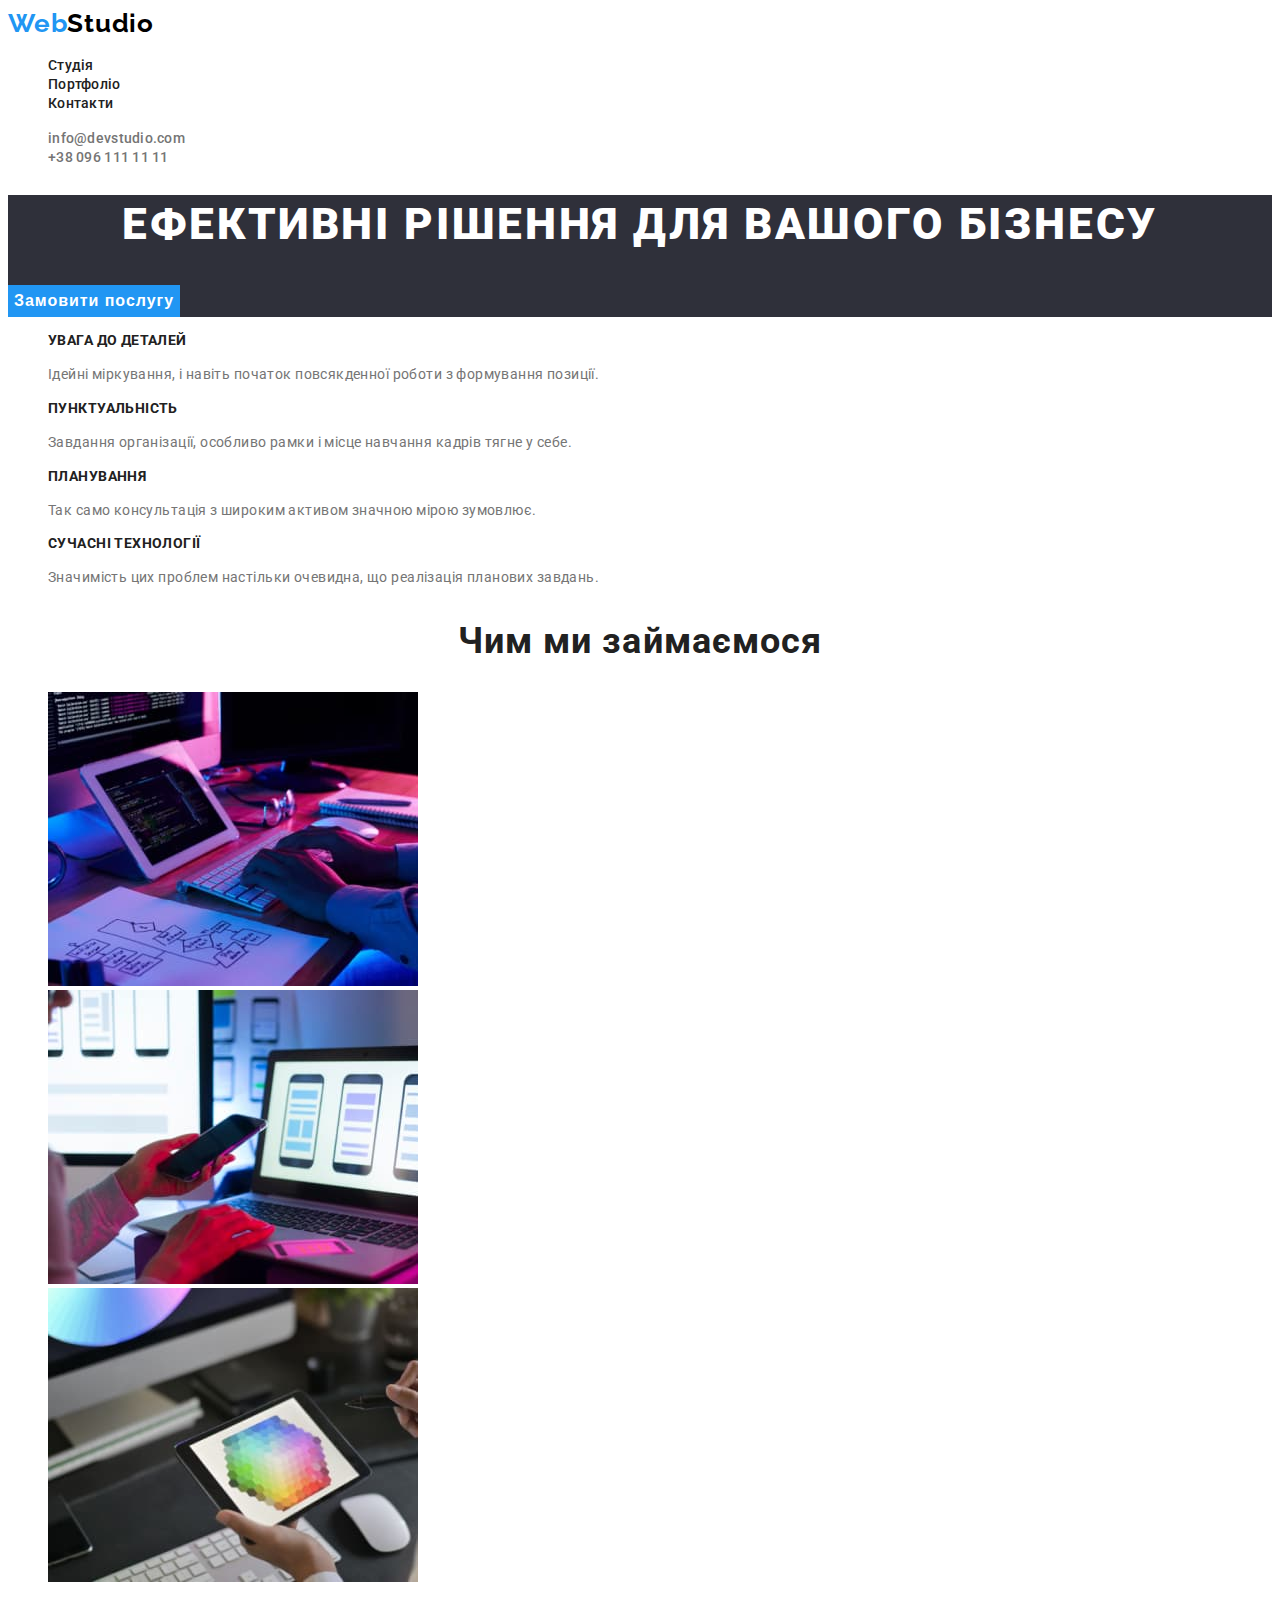
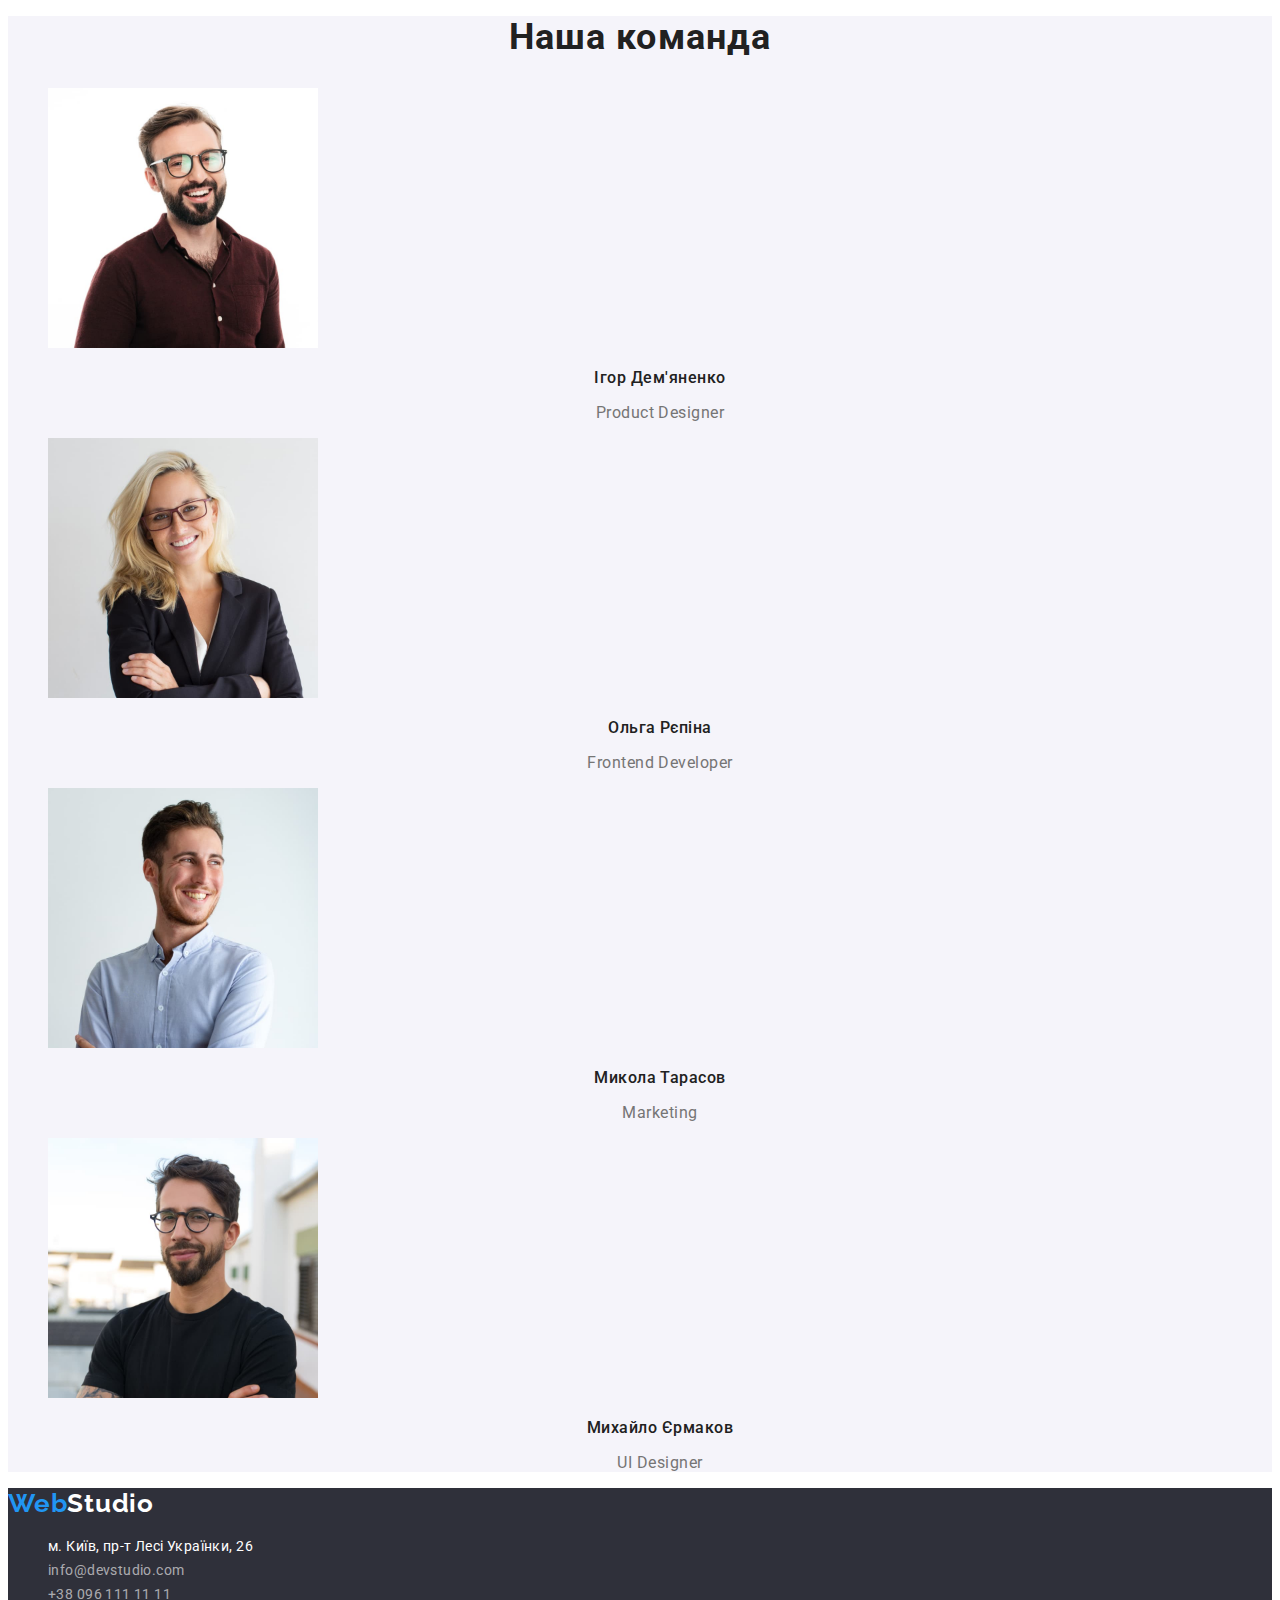
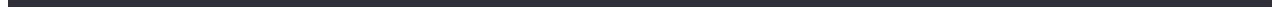
<file: index.html>
<!DOCTYPE html>
<html lang="uk">
  <head>
    <meta charset="UTF-8" />
    <meta http-equiv="X-UA-Compatible" content="IE=edge" />
    <meta name="viewport" content="width=device-width, initial-scale=1.0" />

    <link rel="preconnect" href="https://fonts.googleapis.com" />
    <link rel="preconnect" href="https://fonts.gstatic.com" crossorigin />
    <link
      href="https://fonts.googleapis.com/css2?family=Raleway:wght@700&family=Roboto:wght@400;500;700;900&display=swap"
      rel="stylesheet"
    />

    <link rel="stylesheet" href="./css/syles.css" />
    <title>Студія</title>
  </head>

  <body>
    <header class="header">
      <a href="./index.html" class="header-logo link"
        >Web<span class="header-logo-alt">Studio</span></a
      >
      <nav class="header-nav">
        <ul class="header-list-main list">
          <li>
            <a href="./index.html" class="header-link-main link">Студія</a>
          </li>
          <li>
            <a href="./portfolio.html" class="header-link-main link"
              >Портфоліо</a
            >
          </li>
          <li><a href="#" class="header-link-main link">Контакти</a></li>
        </ul>
      </nav>

      <ul class="header-list-second list">
        <li>
          <a href="mailto:info@devstudio.com" class="header-link-second link"
            >info@devstudio.com</a
          >
        </li>
        <li>
          <a href="tel:+380961111111" class="header-link-second link"
            >+38 096 111 11 11</a
          >
        </li>
      </ul>
    </header>

    <main>
      <section class="hero">
        <h1 class="hero-title">Ефективні рішення для вашого бізнесу</h1>
        <button type="button" class="hero-btn">Замовити послугу</button>
      </section>

      <section class="advantages">
        <!--  HIDDEN -->
        <h2 class="section-header visually-hidden">Наші особливості</h2>
        <ul class="advantages-list list">
          <li>
            <h3 class="advantages-header">Увага до деталей</h3>
            <p class="advantages-review">
              Ідейні міркування, і навіть початок повсякденної роботи з
              формування позиції.
            </p>
          </li>
          <li>
            <h3 class="advantages-header">Пунктуальність</h3>
            <p class="advantages-review">
              Завдання організації, особливо рамки і місце навчання кадрів тягне
              у себе.
            </p>
          </li>
          <li>
            <h3 class="advantages-header">Планування</h3>
            <p class="advantages-review">
              Так само консультація з широким активом значною мірою зумовлює.
            </p>
          </li>
          <li>
            <h3 class="advantages-header">Сучасні технології</h3>
            <p class="advantages-review">
              Значимість цих проблем настільки очевидна, що реалізація планових
              завдань.
            </p>
          </li>
        </ul>
      </section>

      <section class="activity">
        <h2 class="section-header">Чим ми займаємося</h2>
        <ul class="activity-list list">
          <li>
            <img
              src="./images/do_do_1.jpg"
              alt="Зображення 1"
              width="370"
              height="294"
            />
          </li>
          <li>
            <img
              src="./images/do_do_2.jpg"
              alt="Зображення 2"
              width="370"
              height="294"
            />
          </li>
          <li>
            <img
              src="./images/do_do_3.jpg"
              alt="Зображення 3"
              width="370"
              height="294"
            />
          </li>
        </ul>
      </section>

      <section class="team">
        <h2 class="section-header">Наша команда</h2>
        <ul class="team-list list">
          <li>
            <img
              src="./images/worker_1.jpg"
              alt="фото Ігор Дем'яненко"
              width="270"
              height="260"
            />
            <h3 class="team-name">Ігор Дем'яненко</h3>
            <p class="team-position">Product Designer</p>
          </li>
          <li>
            <img
              src="./images/worker_2.jpg"
              alt="фото Ольга Рєпіна"
              width="270"
              height="260"
            />
            <h3 class="team-name">Ольга Рєпіна</h3>
            <p class="team-position">Frontend Developer</p>
          </li>
          <li>
            <img
              src="./images/worker_3.jpg"
              alt="фото Микола Тарасов"
              width="270"
              height="260"
            />
            <h3 class="team-name">Микола Тарасов</h3>
            <p class="team-position">Marketing</p>
          </li>
          <li>
            <img
              src="./images/worker_4.jpg"
              alt="фото Михайло Єрмаков"
              width="270"
              height="260"
            />
            <h3 class="team-name">Михайло Єрмаков</h3>
            <p class="team-position">UI Designer</p>
          </li>
        </ul>
      </section>
    </main>

    <footer class="footer">
      <a href="./index.html" class="footer-logo link"
        >Web<span class="footer-logo-alt">Studio</span></a
      >
      <address class="footer-address">
        <ul class="footer-list list">
          <li>
            <a
              href="https://goo.gl/maps/CPtrU1FHBa2aNyZL9"
              target="_blank"
              rel="noopener noreferrer"
              class="footer-list-item footer-list-address link"
              >м. Київ, пр-т Лесі Українки, 26</a
            >
          </li>
          <li>
            <a href="mailto:info@devstudio.com" class="footer-list-item link"
              >info@devstudio.com</a
            >
          </li>
          <li>
            <a href="tel:+380961111111" class="footer-list-item link"
              >+38 096 111 11 11</a
            >
          </li>
        </ul>
      </address>
    </footer>
  </body>
</html>
</file>
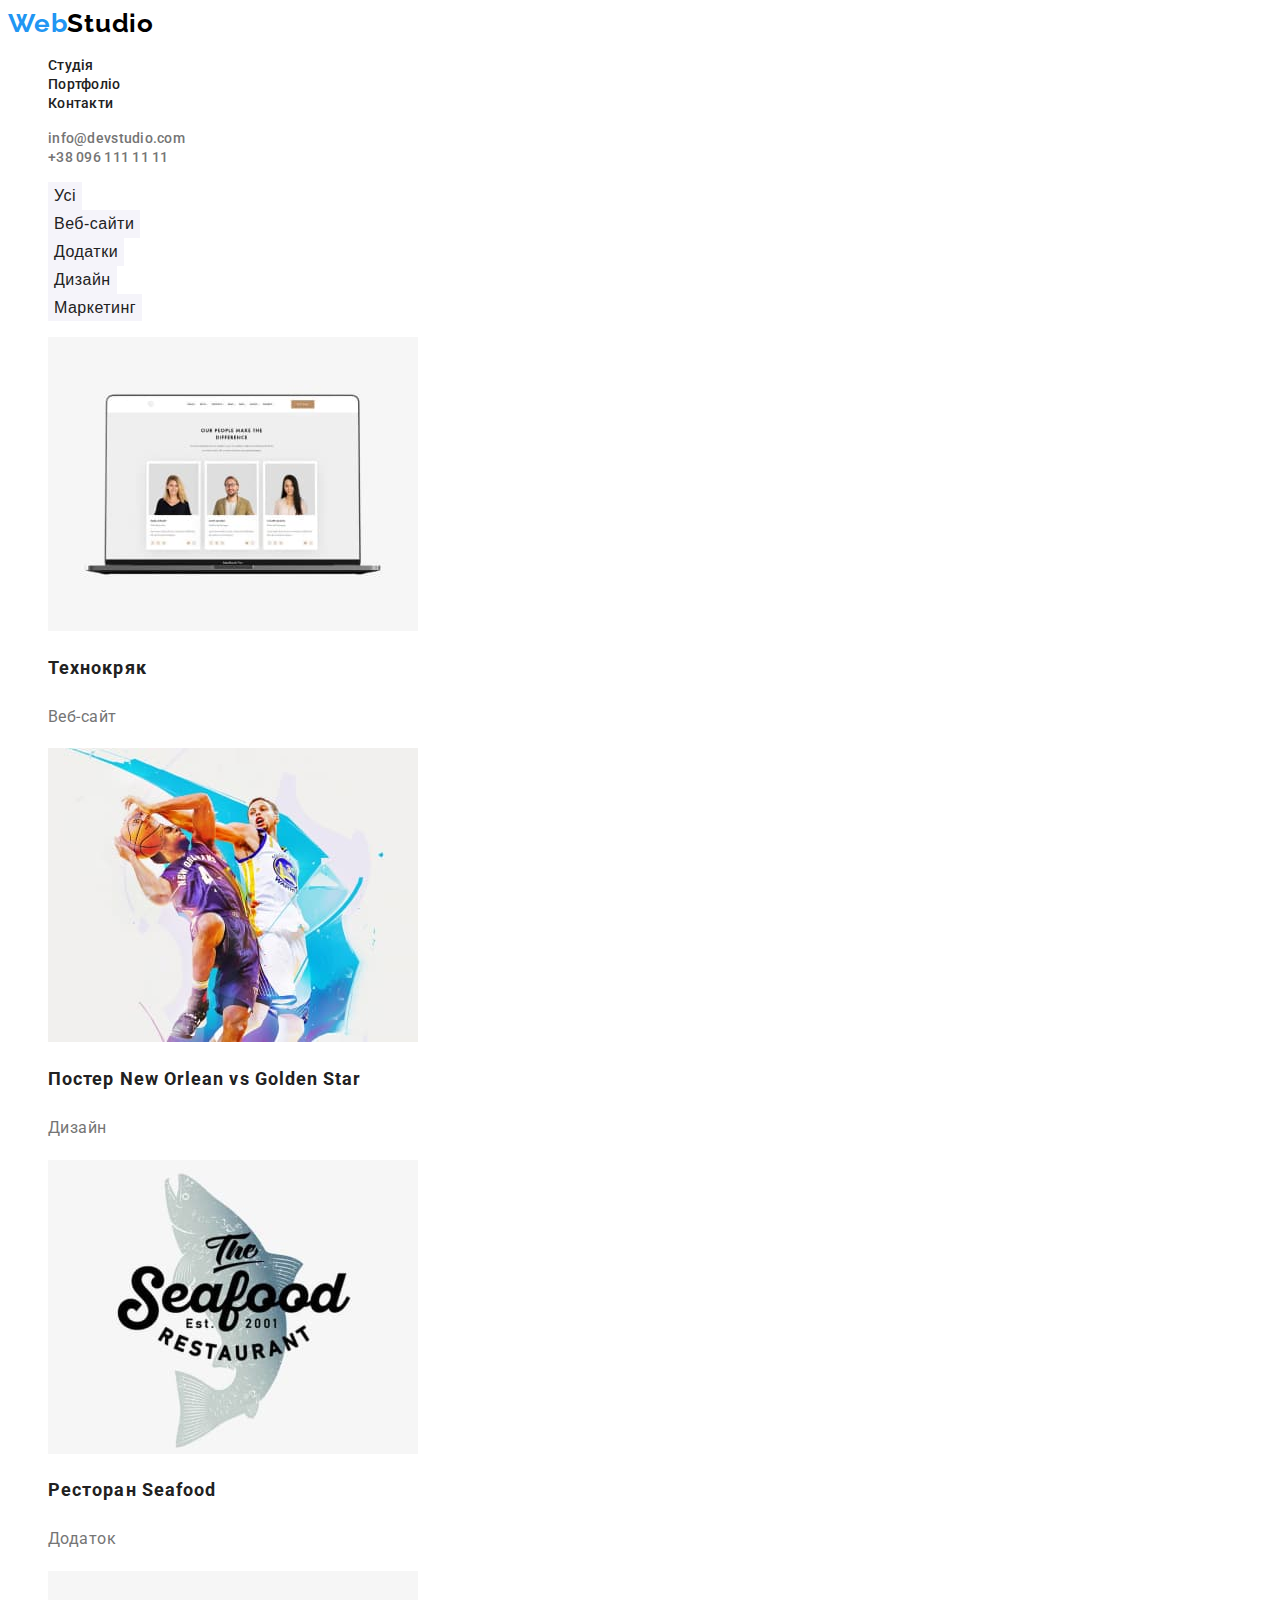
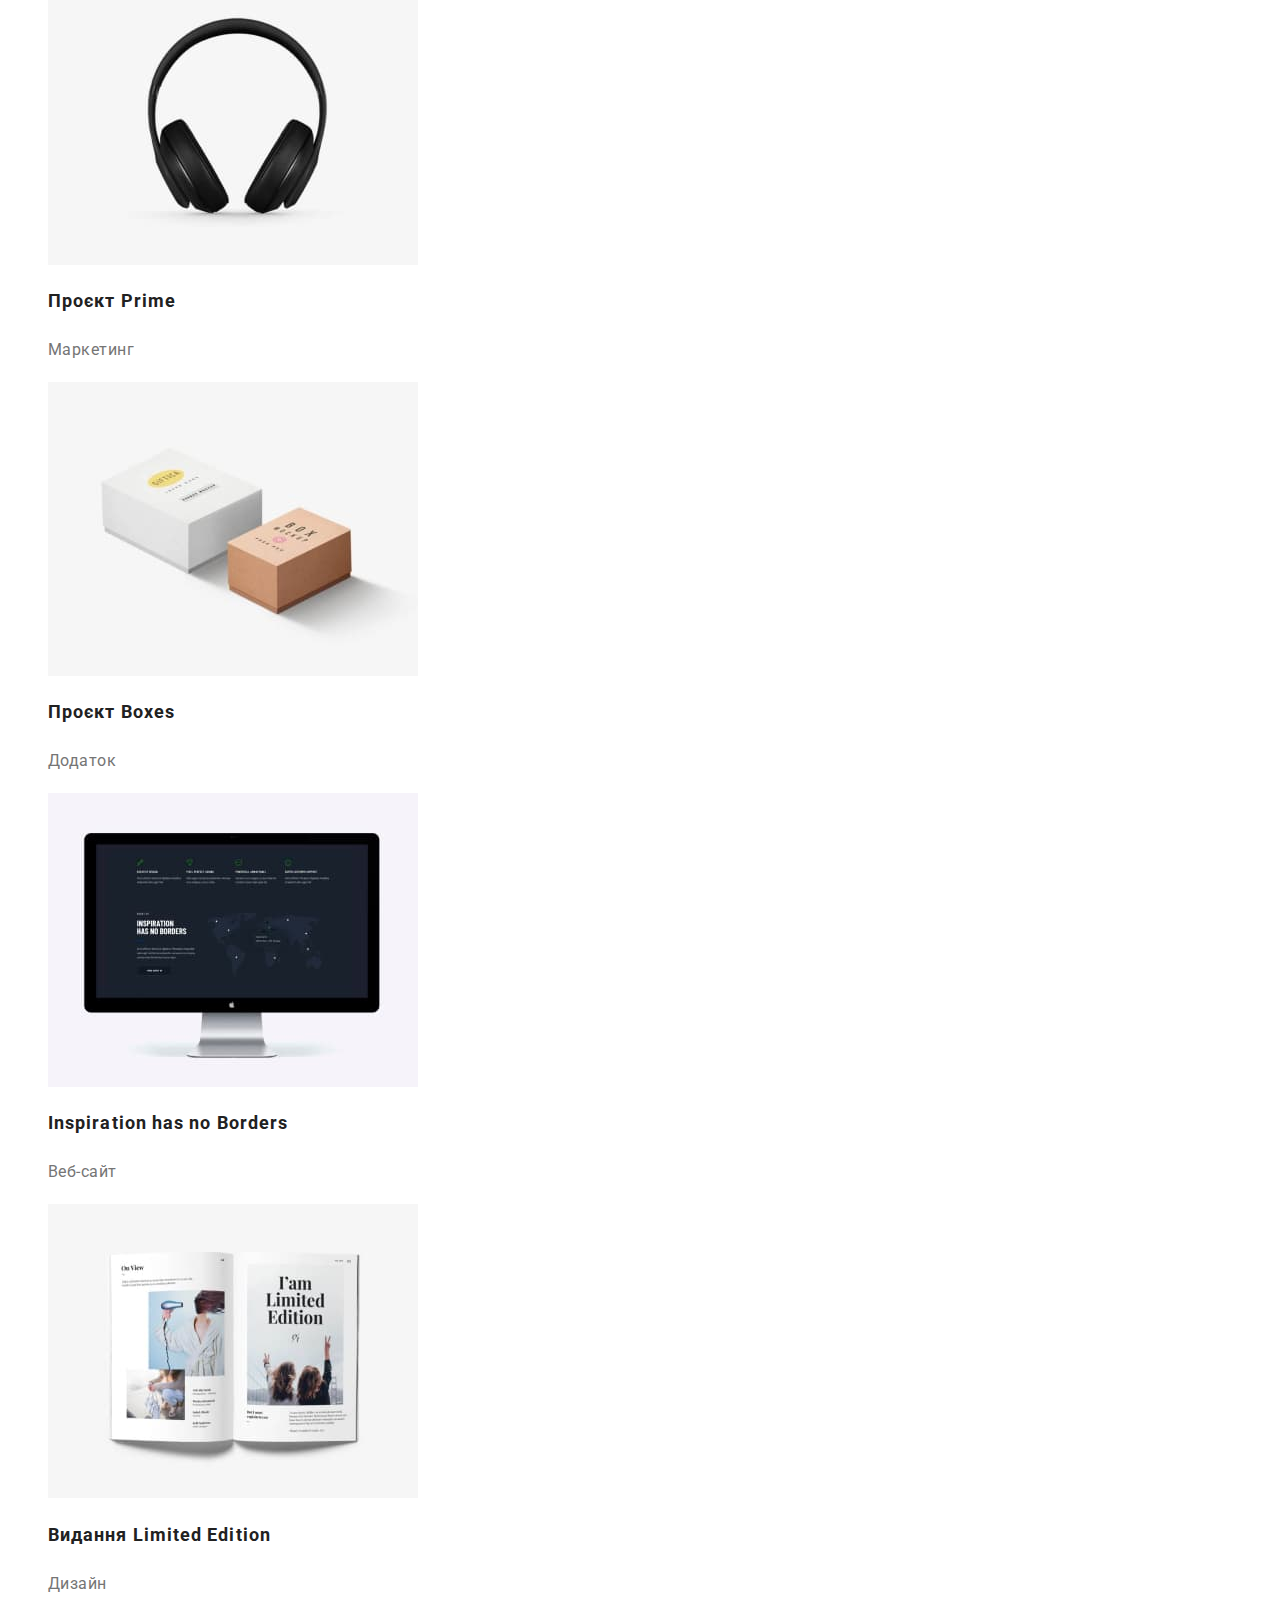
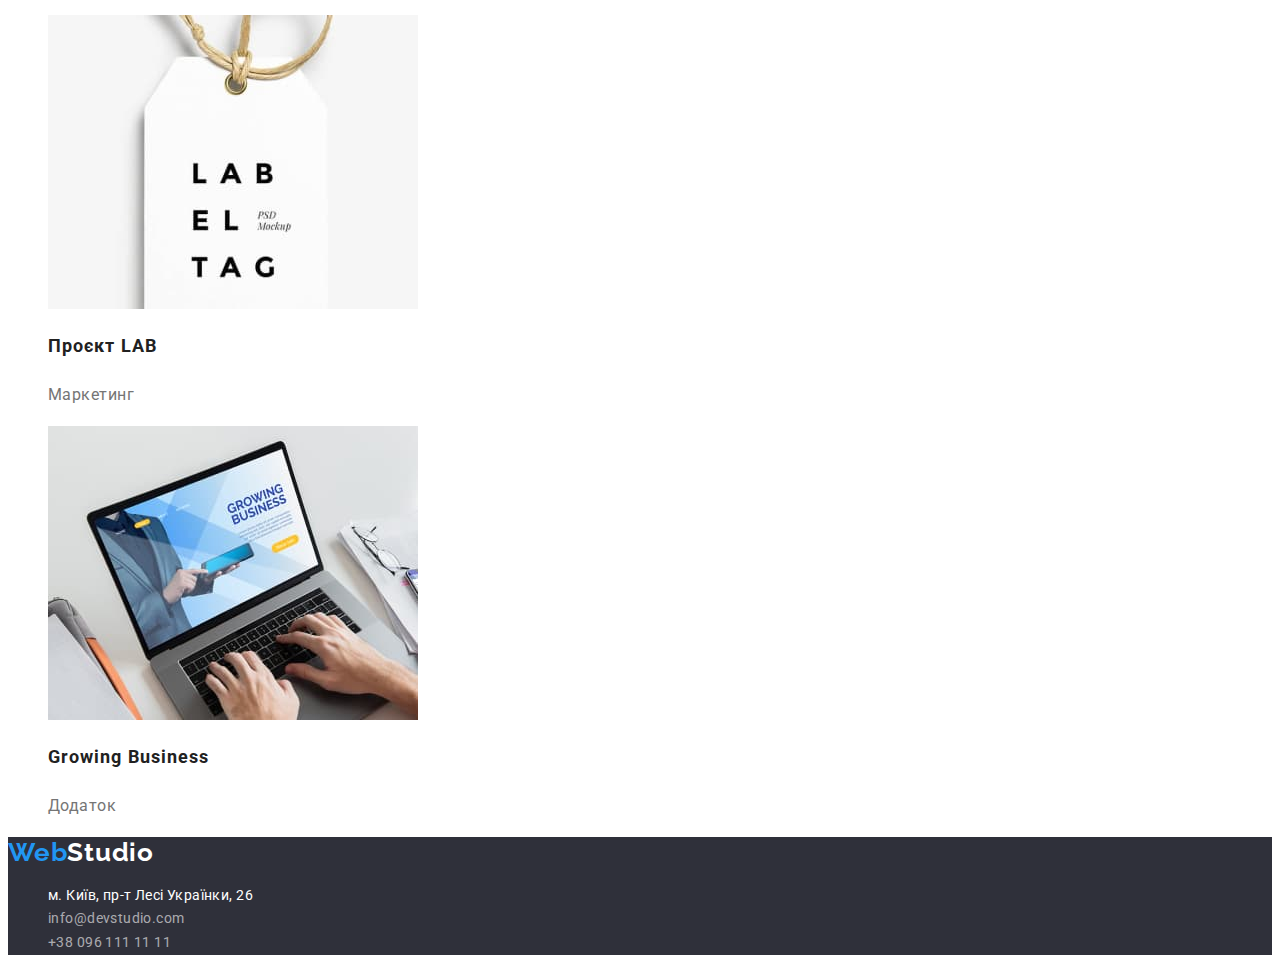
<file: portfolio.html>
<!DOCTYPE html>
<html lang="uk">
  <head>
    <meta charset="UTF-8" />
    <meta http-equiv="X-UA-Compatible" content="IE=edge" />
    <meta name="viewport" content="width=device-width, initial-scale=1.0" />

    <link rel="preconnect" href="https://fonts.googleapis.com" />
    <link rel="preconnect" href="https://fonts.gstatic.com" crossorigin />
    <link
      href="https://fonts.googleapis.com/css2?family=Raleway:wght@700&family=Roboto:wght@400;500;700;900&display=swap"
      rel="stylesheet"
    />

    <link rel="stylesheet" href="./css/syles.css" />
    <title>Портфоліо</title>
  </head>

  <body>
    <header class="header">
      <a href="./index.html" class="header-logo link"
        >Web<span class="header-logo-alt">Studio</span></a
      >
      <nav class="header-nav">
        <ul class="header-list-main list">
          <li>
            <a href="./index.html" class="header-link-main link">Студія</a>
          </li>
          <li>
            <a href="./portfolio.html" class="header-link-main link"
              >Портфоліо</a
            >
          </li>
          <li><a href="#" class="header-link-main link">Контакти</a></li>
        </ul>
      </nav>

      <ul class="header-list-second list">
        <li>
          <a href="mailto:info@devstudio.com" class="header-link-second link"
            >info@devstudio.com</a
          >
        </li>
        <li>
          <a href="tel:+380961111111" class="header-link-second link"
            >+38 096 111 11 11</a
          >
        </li>
      </ul>
    </header>

    <main>
      <section class="portfolio">
        <!--  HIDDEN -->
        <h1 class="visually-hidden">Наші проекти</h1>

        <ul class="portfolio-list-btn list">
          <li><button type="button" class="portfolio-btn">Усі</button></li>
          <li><button type="button" class="portfolio-btn">Веб-сайти</button></li>
          <li><button type="button" class="portfolio-btn">Додатки</button></li>
          <li><button type="button" class="portfolio-btn">Дизайн</button></li>
          <li><button type="button" class="portfolio-btn">Маркетинг</button></li>
        </ul>

        <ul class="portfolio-list-project list">
          <li>
            <img src="./images/item1.jpg" alt="Проект 1" width="370" />
            <h2 class="portfolio-list-header">Технокряк</h2>
            <p class="portfolio-list-category">Веб-сайт</p>
          </li>
          <li>
            <img src="./images/item2.jpg" alt="Проект 2" width="370" />
            <h2 class="portfolio-list-header">
              Постер New Orlean vs Golden Star
            </h2>
            <p class="portfolio-list-category">Дизайн</p>
          </li>
          <li>
            <img src="./images/item3.jpg" alt="Проект 3" width="370" />
            <h2 class="portfolio-list-header">Ресторан Seafood</h2>
            <p class="portfolio-list-category">Додаток</p>
          </li>
          <li>
            <img src="./images/item4.jpg" alt="Проект 4" width="370" />
            <h2 class="portfolio-list-header">Проєкт Prime</h2>
            <p class="portfolio-list-category">Маркетинг</p>
          </li>
          <li>
            <img src="./images/item5.jpg" alt="Проект 5" width="370" />
            <h2 class="portfolio-list-header">Проєкт Boxes</h2>
            <p class="portfolio-list-category">Додаток</p>
          </li>
          <li>
            <img src="./images/item6.jpg" alt="Проект 6" width="370" />
            <h2 class="portfolio-list-header">Inspiration has no Borders</h2>
            <p class="portfolio-list-category">Веб-сайт</p>
          </li>
          <li>
            <img src="./images/item7.jpg" alt="Проект 7" width="370" />
            <h2 class="portfolio-list-header">Видання Limited Edition</h2>
            <p class="portfolio-list-category">Дизайн</p>
          </li>
          <li>
            <img src="./images/item8.jpg" alt="Проект 8" width="370" />
            <h2 class="portfolio-list-header">Проєкт LAB</h2>
            <p class="portfolio-list-category">Маркетинг</p>
          </li>
          <li>
            <img src="./images/item9.jpg" alt="Проект 9" width="370" />
            <h2 class="portfolio-list-header">Growing Business</h2>
            <p class="portfolio-list-category">Додаток</p>
          </li>
        </ul>
      </section>
    </main>

    <footer class="footer">
      <a href="./index.html" class="footer-logo link"
        >Web<span class="footer-logo-alt">Studio</span></a
      >
      <address class="footer-address">
        <ul class="footer-list list">
          <li>
            <a
              href="https://goo.gl/maps/CPtrU1FHBa2aNyZL9"
              target="_blank"
              rel="noopener noreferrer"
              class="footer-list-item footer-list-address link"
              >м. Київ, пр-т Лесі Українки, 26</a
            >
          </li>
          <li>
            <a href="mailto:info@devstudio.com" class="footer-list-item link"
              >info@devstudio.com</a
            >
          </li>
          <li>
            <a href="tel:+380961111111" class="footer-list-item link"
              >+38 096 111 11 11</a
            >
          </li>
        </ul>
      </address>
    </footer>
  </body>
</html>
</file>
<file: css/syles.css>
/*----VARIABLES----*/

:root {
  /* text color */
  --main-text-color: #757575;
  --important-text-color: #212121;
  --accent-text-color: #2196f3;
  --hero-text-color: #ffffff;
  --transperent-footer-color: rgba(255, 255, 255, 0.6);
  --address-footer-color: #ffffff;
  --white-text-color: #ffffff;
  --black-text-color: #000000;

  /* fill color */
  --background-first-color: #2f303a;
  --background-second-color: #f5f4fa;

  --blue-button-color: #2196f3;
  --blue-button-active-color: #188ce8;
  --grey-button-color: #f5f4fa;
}

/*----BODY----*/

body {
  font-family: "Roboto", sans-serif;
  color: var(--main-text-color);
}

/*----LINK AND LIST NONEDECORATION AND HIDDEN----*/

.link {
  text-decoration: none;
}

.list {
  list-style: none;
}

.visually-hidden {
  position: absolute;
  white-space: nowrap;
  width: 1px;
  height: 1px;
  overflow: hidden;
  border: 0;
  padding: 0;
  clip: rect(0 0 0 0);
  clip-path: inset(50%);
  margin: -1px;
}

/*----HEADER----*/

.header-logo {
  font-family: "Raleway";
  font-weight: 700;
  font-size: 26px;
  line-height: 1.19;
  letter-spacing: 0.03em;

  color: var(--accent-text-color);
}

.header-logo-alt {
  color: var(--black-text-color);
}

.header-link-main {
  font-weight: 500;
  font-size: 14px;
  line-height: 1.14;
  letter-spacing: 0.02em;

  color: var(--important-text-color);
}

.header-link-main:hover,
.header-link-main:focus {
  color: var(--accent-text-color);
}

.header-link-second {
  font-weight: 500;
  font-size: 14px;
  line-height: 1.14;
  letter-spacing: 0.02em;

  color: var(--main-text-color);
}

.header-link-second:hover,
.header-link-second:focus {
  color: var(--accent-text-color);
}

/*----HERO----*/

.hero {
  background: var(--background-first-color);
}

.hero-title {
  font-weight: 900;
  font-size: 44px;
  line-height: 1.36;
  text-align: center;
  letter-spacing: 0.06em;
  text-transform: uppercase;

  color: var(--hero-text-color);
}

.hero-btn {
  font-weight: 700;
  font-size: 16px;
  line-height: 1.88;
  text-align: center;
  letter-spacing: 0.06em;

  color: var(--hero-text-color);
  background-color: var(--blue-button-color);

  border: 0px;

  cursor: pointer;
}

.hero-btn:hover,
.hero-btn:focus {
  background: var(--blue-button-active-color);
}

/*----COMMON SECTIONS HEADER----*/

.section-header {
  font-size: 36px;
  line-height: 1.17;
  text-align: center;
  letter-spacing: 0.03em;

  color: var(--important-text-color);
}

/*----ADVANTAGES----*/

.advantages-header {
  font-size: 14px;
  line-height: 1.14;
  letter-spacing: 0.03em;
  text-transform: uppercase;

  color: var(--important-text-color);
}

.advantages-review {
  font-size: 14px;
  line-height: 1.71;
  letter-spacing: 0.03em;
}

/*----ACTIVITY----*/

/*----TEAM----*/

.team {
  background: var(--background-second-color);
}

.team-name {
  font-weight: 500;
  font-size: 16px;
  line-height: 1.19;
  text-align: center;
  letter-spacing: 0.03em;

  color: var(--important-text-color);
}

.team-position {
  font-size: 16px;
  line-height: 1.19;
  text-align: center;
  letter-spacing: 0.03em;
}

/*----FOOTER----*/

.footer {
  background: var(--background-first-color);
}

.footer-logo {
  font-family: "Raleway";
  font-weight: 700;
  font-size: 26px;
  line-height: 1.19;
  letter-spacing: 0.03em;

  color: var(--accent-text-color);
}

.footer-logo-alt {
  color: var(--white-text-color);
}

.footer-address {
  font-style: normal;
}

.footer-list-item {
  font-size: 14px;
  line-height: 1.71;
  letter-spacing: 0.03em;

  color: var(--transperent-footer-color);
}

.footer-list-address {
  color: var(--address-footer-color);
}

.footer-list-item:hover,
.footer-list-item:focus {
  color: var(--white-text-color);
}

/*----PORTFOLIO----*/

.portfolio-btn {
  font-weight: 500;
  font-size: 16px;
  line-height: 1.62;
  text-align: center;
  letter-spacing: 0.03em;

  color: var(--important-text-color);
  background: var(--grey-button-color);

  border: 0px;

  cursor: pointer;
}

.portfolio-btn:hover,
.portfolio-btn:focus {
  color: var(--address-footer-color);
  background: var(--blue-button-color);
}

.portfolio-list-header {
  font-size: 18px;
  line-height: 2;
  letter-spacing: 0.06em;

  color: var(--important-text-color);
}

.portfolio-list-category {
  font-size: 16px;
  line-height: 1.88;
  letter-spacing: 0.03em;
}
</file>
